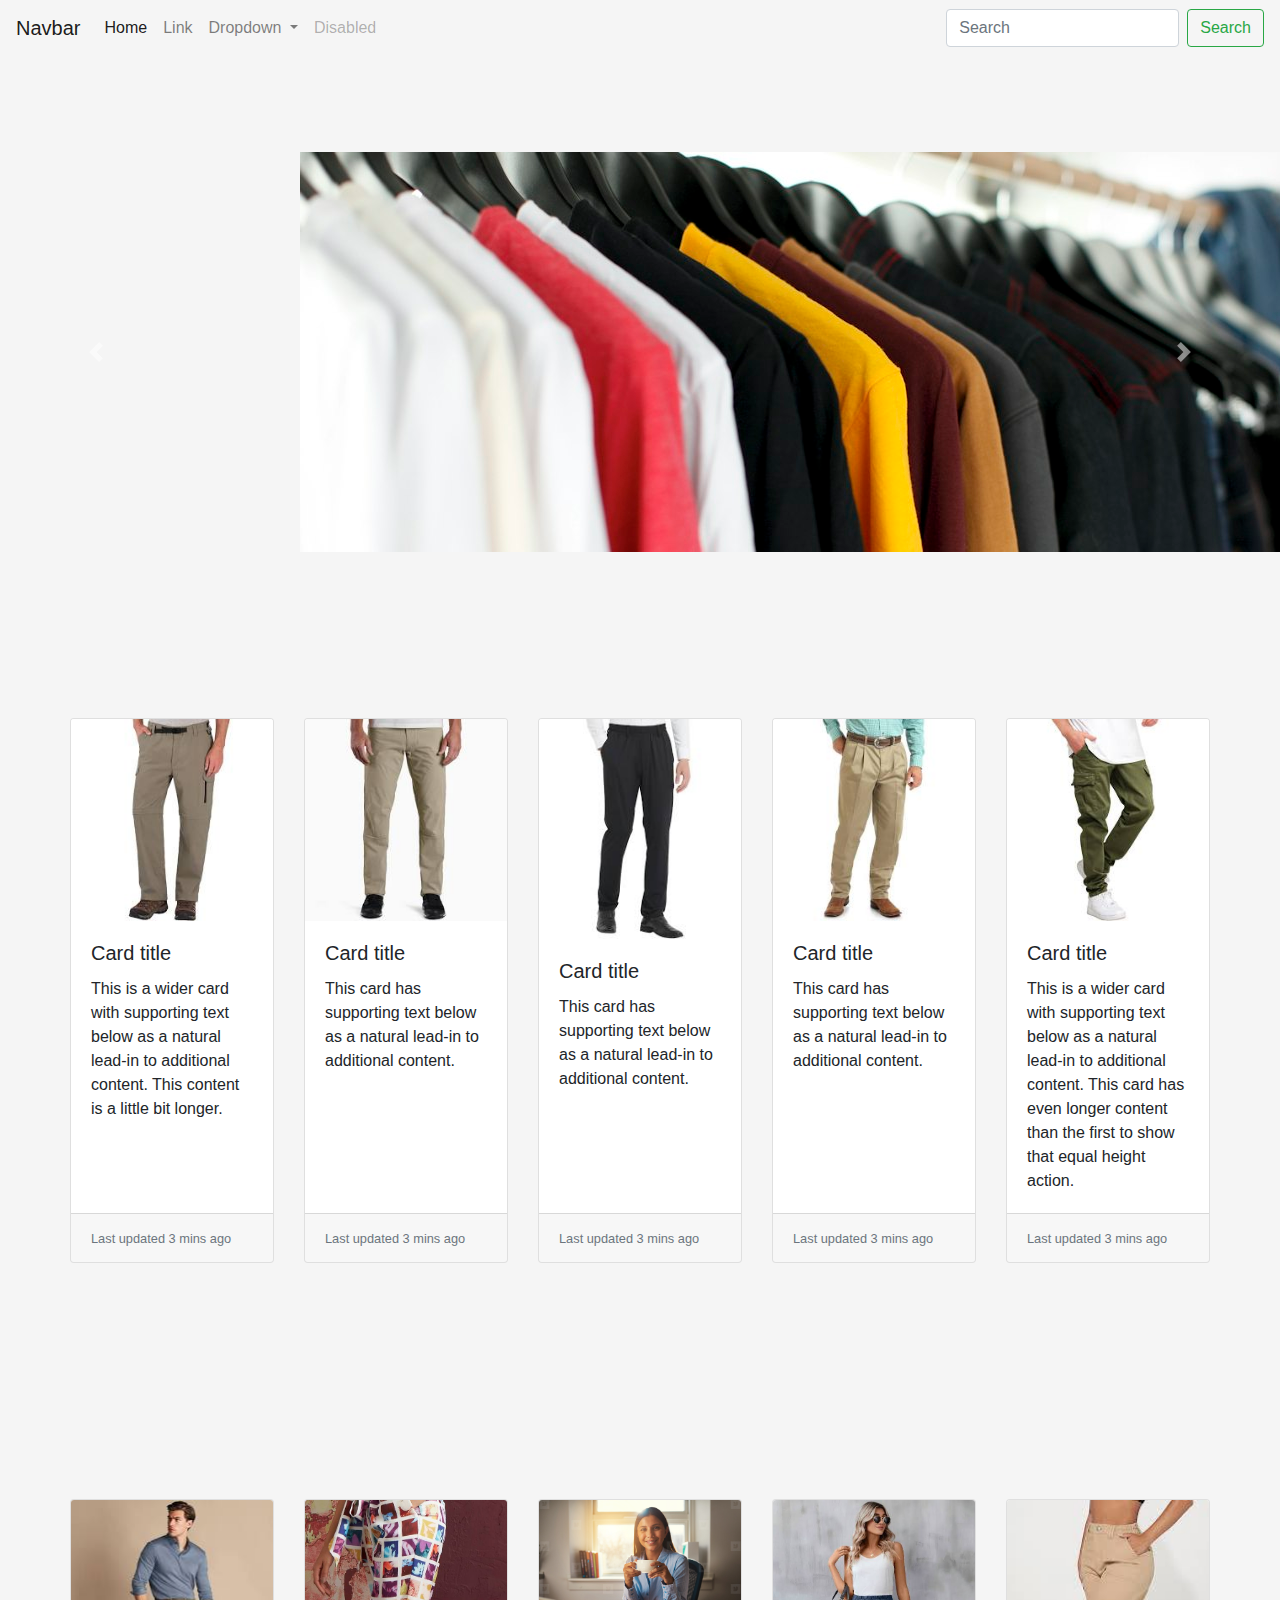
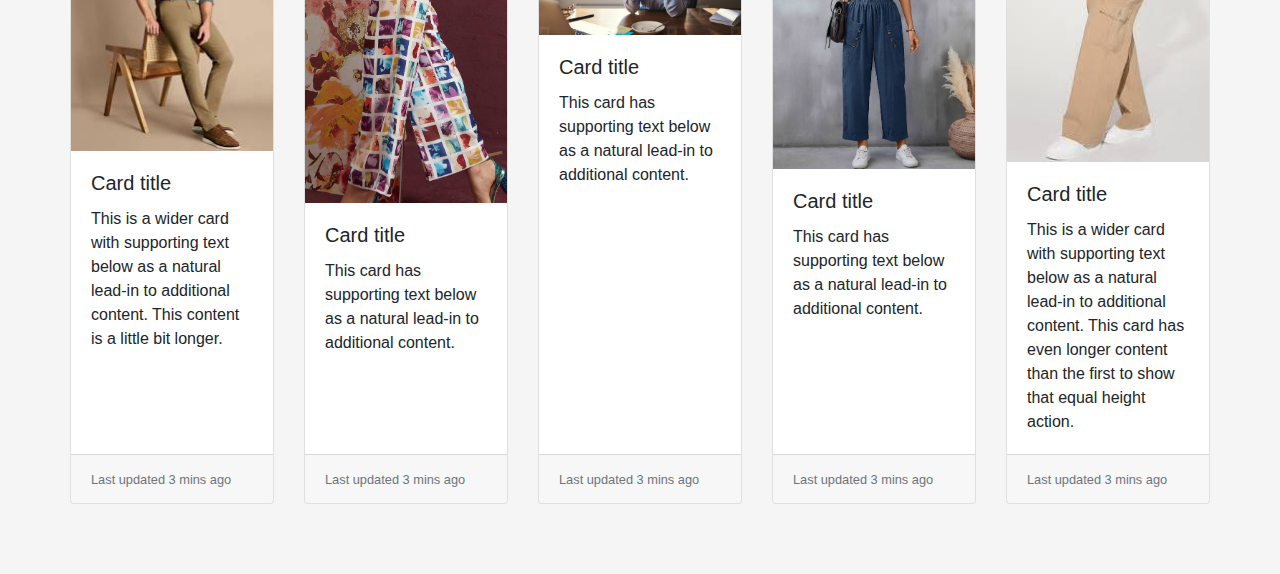
<file: Files/index.html>
<!DOCTYPE html>
<html lang="en">
  <head>
    <meta charset="UTF-8" />
    <meta
      name="viewport"
      content="width=device-width, initial-scale=1, shrink-to-fit=no"
    />
    <title>Home Page</title>
    <link
      rel="stylesheet"
      href="https://cdn.jsdelivr.net/npm/bootstrap@4.0.0/dist/css/bootstrap.min.css"
      integrity="sha384-Gn5384xqQ1aoWXA+058RXPxPg6fy4IWvTNh0E263XmFcJlSAwiGgFAW/dAiS6JXm"
      crossorigin="anonymous"
    />
    <link rel="stylesheet" href="./style.css" />
  </head>
  <body>
    <nav
      class="navbar navbar-expand-lg navbar-light"
      style="background-color: whitesmoke"
    >
      <a class="navbar-brand" href="#">Navbar</a>
      <button
        class="navbar-toggler"
        type="button"
        data-toggle="collapse"
        data-target="#navbarSupportedContent"
        aria-controls="navbarSupportedContent"
        aria-expanded="false"
        aria-label="Toggle navigation"
      >
        <span class="navbar-toggler-icon"></span>
      </button>

      <div class="collapse navbar-collapse" id="navbarSupportedContent">
        <ul class="navbar-nav mr-auto">
          <li class="nav-item active">
            <a class="nav-link" href="#"
              >Home <span class="sr-only">(current)</span></a
            >
          </li>
          <li class="nav-item">
            <a class="nav-link" href="#">Link</a>
          </li>
          <li class="nav-item dropdown">
            <a
              class="nav-link dropdown-toggle"
              href="#"
              id="navbarDropdown"
              role="button"
              data-toggle="dropdown"
              aria-haspopup="true"
              aria-expanded="false"
            >
              Dropdown
            </a>
            <div class="dropdown-menu" aria-labelledby="navbarDropdown">
              <a class="dropdown-item" href="#">Action</a>
              <a class="dropdown-item" href="#">Another action</a>
              <div class="dropdown-divider"></div>
              <a class="dropdown-item" href="#">Something else here</a>
            </div>
          </li>
          <li class="nav-item">
            <a class="nav-link disabled" href="#">Disabled</a>
          </li>
        </ul>
        <form class="form-inline my-2 my-lg-0">
          <input
            class="form-control mr-sm-2"
            type="search"
            placeholder="Search"
            aria-label="Search"
          />
          <button class="btn btn-outline-success my-2 my-sm-0" type="submit">
            Search
          </button>
        </form>
      </div>
    </nav>
    <script
      src="https://code.jquery.com/jquery-3.2.1.slim.min.js"
      integrity="sha384-KJ3o2DKtIkvYIK3UENzmM7KCkRr/rE9/Qpg6aAZGJwFDMVNA/GpGFF93hXpG5KkN"
      crossorigin="anonymous"
    ></script>
    <script
      src="https://cdn.jsdelivr.net/npm/popper.js@1.12.9/dist/umd/popper.min.js"
      integrity="sha384-ApNbgh9B+Y1QKtv3Rn7W3mgPxhU9K/ScQsAP7hUibX39j7fakFPskvXusvfa0b4Q"
      crossorigin="anonymous"
    ></script>
    <script
      src="https://cdn.jsdelivr.net/npm/bootstrap@4.0.0/dist/js/bootstrap.min.js"
      integrity="sha384-JZR6Spejh4U02d8jOt6vLEHfe/JQGiRRSQQxSfFWpi1MquVdAyjUar5+76PVCmYl"
      crossorigin="anonymous"
    ></script>

    <br /><br /><br /><br />

    <div
      id="carouselExampleControls"
      class="carousel slide"
      data-ride="carousel"
    >
      <center>
        <div id="carouselExampleSlidesOnly" class="carousel slide" data-ride="carousel">
        <div class="carousel-inner">
          <div class="carousel-item active">
            <img class="d-block w-10" src="shirt.jpeg" alt="First slide" />
          </div>
          <div class="carousel-item">
            <img class="d-block w-50" src="shoes.jpg" alt="Second slide" />
          </div>
          <div class="carousel-item">
            <img class="d-block w-80" src="Jacket.jpg" alt="Third slide" />
          </div>
        </div>
      </center>
      <a
        class="carousel-control-prev"
        href="#carouselExampleControls"
        role="button"
        data-slide="prev"
      >
        <span class="carousel-control-prev-icon" aria-hidden="true"></span>
        <span class="sr-only">Previous</span>
      </a>
      <a
        class="carousel-control-next"
        href="#carouselExampleControls"
        role="button"
        data-slide="next"
      >
        <span class="carousel-control-next-icon" aria-hidden="true"></span>
        <span class="sr-only">Next</span>
      </a>
    </div>
  </div>

    <br /><br /><br /><br />
    <div class="card-deck">
      <div class="card">
        <img class="card-img-top" src="5.jpeg" alt="Card image cap" />
        <div class="card-body">
          <h5 class="card-title">Card title</h5>
          <p class="card-text">
            This is a wider card with supporting text below as a natural lead-in
            to additional content. This content is a little bit longer.
          </p>
        </div>
        <div class="card-footer">
          <small class="text-muted">Last updated 3 mins ago</small>
        </div>
      </div>
      <div class="card">
        <img class="card-img-top" src="6.jpeg" alt="Card image cap" />
        <div class="card-body">
          <h5 class="card-title">Card title</h5>
          <p class="card-text">
            This card has supporting text below as a natural lead-in to
            additional content.
          </p>
        </div>
        <div class="card-footer">
          <small class="text-muted">Last updated 3 mins ago</small>
        </div>
      </div>
      <div class="card">
        <img class="card-img-top" src="7.jpeg" alt="Card image cap" />
        <div class="card-body">
          <h5 class="card-title">Card title</h5>
          <p class="card-text">
            This card has supporting text below as a natural lead-in to
            additional content.
          </p>
        </div>
        <div class="card-footer">
          <small class="text-muted">Last updated 3 mins ago</small>
        </div>
      </div>
      <div class="card">
        <img class="card-img-top" src="8.jpeg" alt="Card image cap" />
        <div class="card-body">
          <h5 class="card-title">Card title</h5>
          <p class="card-text">
            This card has supporting text below as a natural lead-in to
            additional content.
          </p>
        </div>
        <div class="card-footer">
          <small class="text-muted">Last updated 3 mins ago</small>
        </div>
      </div>
      <div class="card">
        <img class="card-img-top" src="9.jpeg" alt="Card image cap" />
        <div class="card-body">
          <h5 class="card-title">Card title</h5>
          <p class="card-text">
            This is a wider card with supporting text below as a natural lead-in
            to additional content. This card has even longer content than the
            first to show that equal height action.
          </p>
        </div>
        <div class="card-footer">
          <small class="text-muted">Last updated 3 mins ago</small>
        </div>
      </div>
    </div>

  </br></br></br></br>

    <div class="card-deck">
      <div class="card">
        <img class="card-img-top" src="10.jpeg" alt="Card image cap" />
        <div class="card-body">
          <h5 class="card-title">Card title</h5>
          <p class="card-text">
            This is a wider card with supporting text below as a natural lead-in
            to additional content. This content is a little bit longer.
          </p>
        </div>
        <div class="card-footer">
          <small class="text-muted">Last updated 3 mins ago</small>
        </div>
      </div>
      <div class="card">
        <img class="card-img-top" src="1.jpeg" alt="Card image cap" />
        <div class="card-body">
          <h5 class="card-title">Card title</h5>
          <p class="card-text">
            This card has supporting text below as a natural lead-in to
            additional content.
          </p>
        </div>
        <div class="card-footer">
          <small class="text-muted">Last updated 3 mins ago</small>
        </div>
      </div>
      <div class="card">
        <img class="card-img-top" src="2.jpg" alt="Card image cap" />
        <div class="card-body">
          <h5 class="card-title">Card title</h5>
          <p class="card-text">
            This card has supporting text below as a natural lead-in to
            additional content.
          </p>
        </div>
        <div class="card-footer">
          <small class="text-muted">Last updated 3 mins ago</small>
        </div>
      </div>
      <div class="card">
        <img class="card-img-top" src="3.jpeg" alt="Card image cap" />
        <div class="card-body">
          <h5 class="card-title">Card title</h5>
          <p class="card-text">
            This card has supporting text below as a natural lead-in to
            additional content.
          </p>
        </div>
        <div class="card-footer">
          <small class="text-muted">Last updated 3 mins ago</small>
        </div>
      </div>
      <div class="card">
        <img class="card-img-top" src="4.jpeg" alt="Card image cap" />
        <div class="card-body">
          <h5 class="card-title">Card title</h5>
          <p class="card-text">
            This is a wider card with supporting text below as a natural lead-in
            to additional content. This card has even longer content than the
            first to show that equal height action.
          </p>
        </div>
        <div class="card-footer">
          <small class="text-muted">Last updated 3 mins ago</small>
        </div>
      </div>
    </div>
  </body>
</html>
</file>
<file: Files/style.css>
body {
   background-color: whitesmoke;
    /* Location of the image */
    /*background-image: url(background-photo.jpg);*/
    
    /* Image is centered vertically and horizontally at all times */
    /*background-position: center center;*/
    
    /* Image doesn't repeat */
    /*background-repeat: no-repeat;
    
    /* Makes the image fixed in the viewport so that it doesn't move when 
       the content height is greater than the image height */
    /*background-attachment: fixed;
    
    /* This is what makes the background image rescale based on its container's size */
    /*background-size: cover;*/
    
  }

.card-deck {
   padding: 70px;
 }

 .carousel-inner{
   height: 400px;
   width: 1600px;
}
</file>
